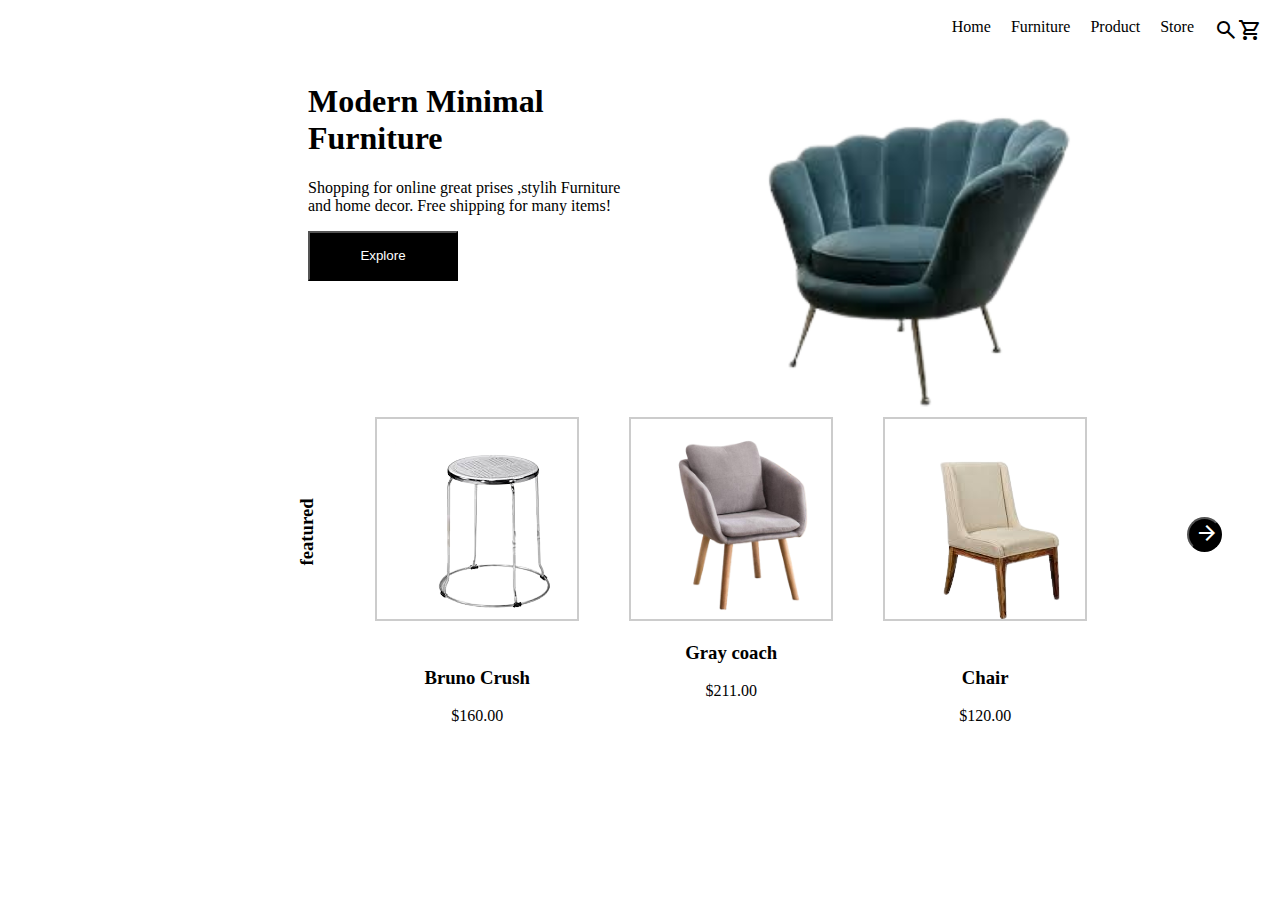
<file: index.html>
<!DOCTYPE html>
<html lang="en">
<head>
    <meta charset="UTF-8">
    <meta name="viewport" content="width=device-width, initial-scale=1.0">
    <title>Document</title>
    <link rel="stylesheet" href="style.css">
    <link rel="stylesheet" href="https://fonts.googleapis.com/css2?family=Material+Symbols+Outlined:opsz,wght,FILL,GRAD@24,400,0,0" />
    <link rel="stylesheet" href="https://fonts.googleapis.com/css2?family=Material+Symbols+Outlined:opsz,wght,FILL,GRAD@24,400,0,0" />
    <link rel="stylesheet" href="https://fonts.googleapis.com/css2?family=Material+Symbols+Outlined:opsz,wght,FILL,GRAD@24,400,0,0" />


</head>
<body>
    <div id="divmain">
        <a href="">Home</a>
        <a href="">Furniture</a>
        <a href="">Product</a>
        <a href="">Store</a>
        <span class="material-symbols-outlined">
            search
            </span>
            <span class="material-symbols-outlined">
                shopping_cart
                </span>
    </div>
    <div id="divmain1">
        <div id="div1">
           <h1>Modern Minimal <br>Furniture</h1>
           <P>Shopping for online great prises ,stylih Furniture <br> and home decor. Free shipping for many items!</P>
           <div id="divgrid"> <button>Explore</button></div>
        </div>
        <div id="div2">
            <img src="images\img4.png" alt="">
        </div>
        
    </div>
    <div id="divmain2">
        <div id="div7">
            <h3>featured</h3>

        </div>
        <div id="div3">
            <img src="images\img3.png" alt="">
            <h3>Bruno Crush</h3>
            <p>$160.00</p>

        </div>
        <div id="div4">
            <img src="images\img2.png" alt="">
            <h3>Gray coach</h3>
            <p>$211.00</p>
        </div>
        <div id="div5">
            <img src="images\img1.png" alt="">
            <h3>Chair</h3>
            <p>$120.00</p>
          </div>
        <div id="div6">
            
                <button>
                    <span class="material-symbols-outlined">
                        arrow_forward
                        </span>
                 </button>
        
        </div>
    </div>
    </body>

</html>
</file>
<file: style.css>
#divmain{
    display: flex;
    justify-content: flex-end;
    color: black;
    padding: 10px;
}
#divmain>a{
    color: black;
    text-decoration: none;
    margin-right: 20px;
}
#div1{
    text-align: left;
    margin-top: 10px;
    margin-left: 300px;
}
#divgrid>button{
    background-color: black;
    color: white;
    width: 150px;
    height: 50px;
    margin-bottom: 50px;
    margin-left: px;
}
#div2{
    width: 250px;
    height: 300px;
    margin-left: 100px;
    margin-top: 10px;
    margin-bottom: 50px;

}

#divmain1{
    display: flex;

}
#div3{
    text-align: center;
    border: 2px solid #ccc;
    width: 200px;
    height: 200px;

}

#div4{
    text-align: center;
    border: 2px solid #ccc;
    width: 200px;
    height: 200px;
}

#div5{
    text-align: center;
    border: 2px solid #ccc;
    width: 200px;
    height: 200px;
}
#div6>button{
    width: 35px;
    height: 35px;
    color: white;
    background-color: black;
    border-radius: 100%;
    margin-left: 50px;
    margin-top: 100px;

}
#divmain2{
    width: 250px;
    height: 300px;
    display: flex;
    margin-left: 250px;
    margin-top: 5px;
    gap: 50px;

}
#div7{
    transform: rotate(-90deg);
    width: 100px;
    height: 30px;
    margin-top: 100px;

}
</file>
